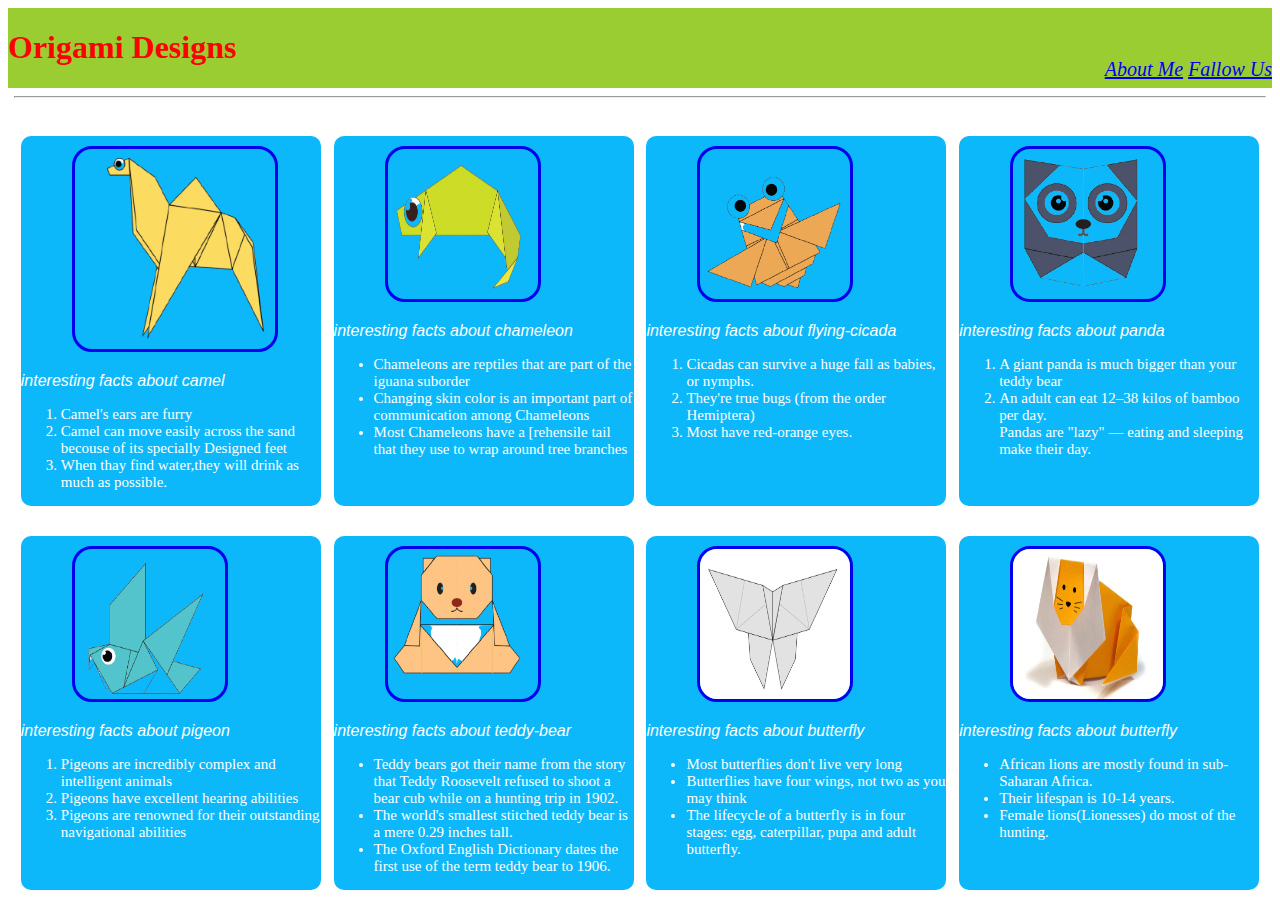
<file: index.html>
<!DOCTYPE html>
<html>
    <head>
<title>Origami Designs</title>

<link rel="stylesheet"
type="text/css"
 href=" style.css">

    </head>
   



    <body>
<div class="header">
    <h1>Origami Designs</h1>        
<div class="menu">

    <a href="aboutMe.html"><i>About Me</i></a>
    <a href="fallowus.html"><i>Fallow Us</i></a>

</div>    
</div>

<hr width=1250px > 
 <div class="grid">
<div class="bodyimg">
   <a href="http://origami.me/camel/">
    <img src="camel.png"width=200 height=200></a>
        <p><i>interesting facts about camel </i></p>
  <div class="fact">
        <ol>
          <li>Camel's ears are furry</li>
          <li>Camel can move easily across the sand becouse of its specially Designed feet </li>
          <li>When thay find water,they will drink as much as possible. </li>
     
     
        </ol>
    </div>
</div>
        <div class="bodyimg">
      
 <a href="http://origami.me/chameleon/">
    <img src="chameleon.png"width=150 height=150></a>
        <p><i>interesting facts about chameleon  </i></p>
        <div class="fact">
        <ul>
<li>Chameleons are reptiles that are part of the iguana suborder</li>
<li>Changing skin color is an important part of communication among Chameleons</li>
<li>Most Chameleons have a [rehensile tail that they use to wrap around tree branches </li>
 </ul>
</div>
</div>
        <div class="bodyimg">

        <a href="http://origami.me/flying-cicada/">
            <img src="flyingcicada.png"width=150 height=150></a>
        <p><I>interesting facts about  flying-cicada </I> </p>
        <div class="fact">

        <ol>
           <li> Cicadas can survive a huge fall as babies, or nymphs.</li>
      <li>They're true bugs (from the order Hemiptera)</li>
      <li> Most have red-orange eyes.</li>
      
        </ol>
    </div>
</div>
   
        <div class="bodyimg">
        <a href="http://origami.me/panda/">
            <img src="panda.png"width=150 height=150></a>
        <p><i>interesting facts about panda </i></p>
        <div class="fact">

        <ol> 
     <li>A giant panda is much bigger than your teddy bear</li>
    <li>An adult can eat 12–38 kilos of bamboo per day.</li>
    </li>Pandas are "lazy" — eating and sleeping make their day.</li>

    
    
</ol>
</div>
</div>
        <div class="bodyimg">

        <a href="http://origami.me/pigeon/">
            <img src="pigeon.png"width=150 height=150></a>
        <p><i>interesting facts about pigeon  </i> </p>
        <div class="fact">

        <ol>
<li>Pigeons are incredibly complex and intelligent animals </li>
<li>Pigeons have excellent hearing abilities </li>
<li>Pigeons are renowned for their outstanding navigational abilities</li>

</ol>

</div>
</div>
        <div class="bodyimg">

        <a href="http://origami.me/teddy-bear/">
            <img src="teddybear.png"width=150 height=150></a>
            <p><i>interesting facts about teddy-bear </i></p>

            <div class="fact">

            <ul>
<li>Teddy bears got their name from the story that Teddy Roosevelt refused to shoot a bear cub while on a hunting trip in 1902.</li>
<li>The world's smallest stitched teddy bear is a mere 0.29 inches tall.
</li>
<li>The Oxford English Dictionary dates the first use of the term teddy bear to 1906.</li>

</ul>

</div>
</div>  

<div class="bodyimg">

        <a href="http://origami.me/butterfly">
            <img src="butterfly.png"width=150 height=150></a>
        <p><i>interesting facts about butterfly </i></p>
        <div class="fact">

        <ul>
<li>Most butterflies don't live very long</li>
<li>Butterflies have four wings, not two as you may think</li>
<li>The lifecycle of a butterfly is in four stages: egg, caterpillar, pupa and adult butterfly.</li>


</ul> 
</div>
</div>
<div class="bodyimg">

    <a href="https://origami.me/lion/">
        <img src="lion.jpg"width=150 height=150></a>
    <p><i>interesting facts about butterfly </i></p>
    <div class="fact">

    <ul>
<li>African lions are mostly found in sub- Saharan Africa.</li>
<li>Their lifespan is 10-14 years.</li>
<li>Female lions(Lionesses) do most of the hunting.</li>


</ul> 
</div>
</div>



</div>








    </body>


</html>
</file>
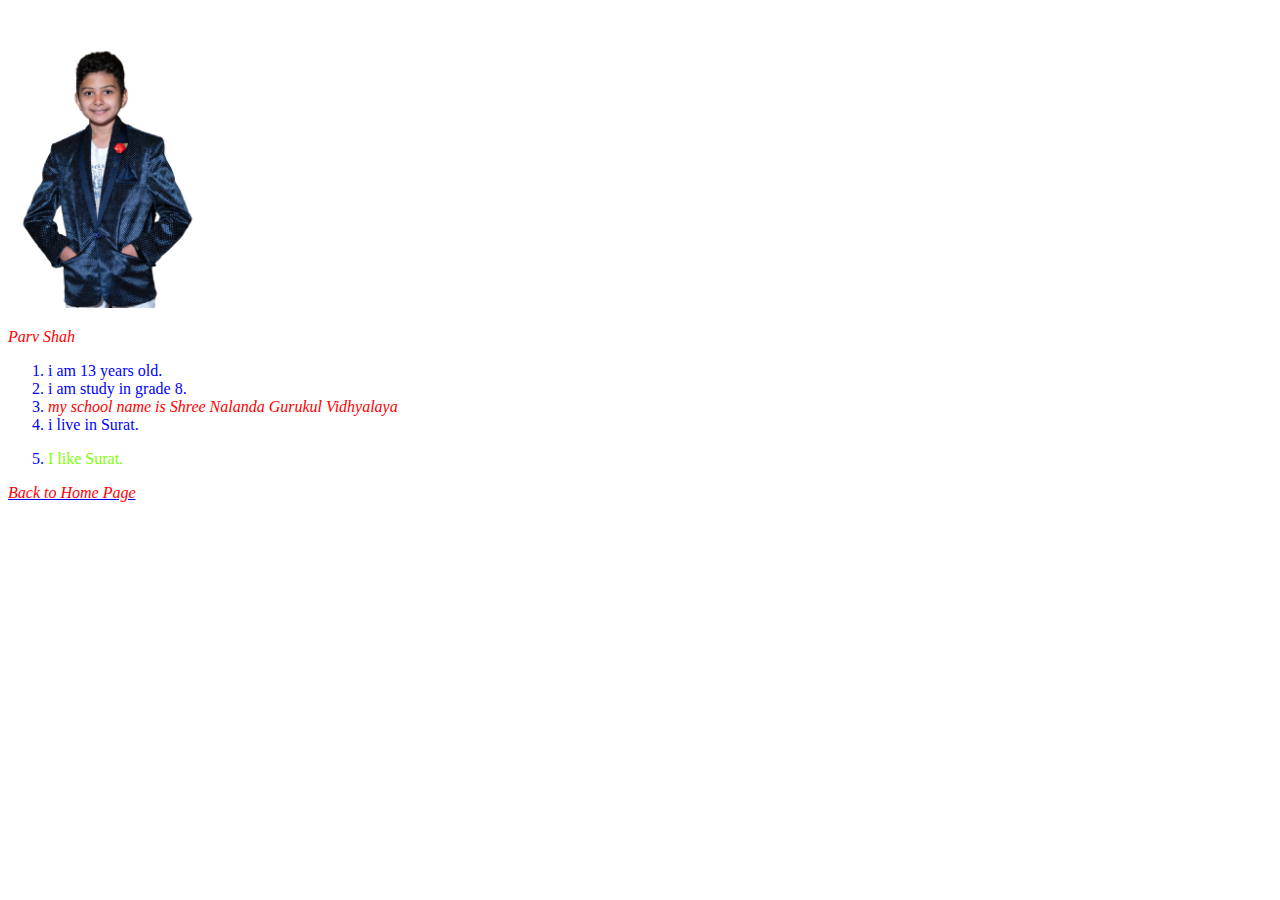
<file: aboutMe.html>
<!DOCTYPE html>
<html>
    <head>
<title>About Me </title>

<style>i{color:rgb(255, 0, 0)}
      li{color:blue}
      p{color: chartreuse}</style>
    </head>
<body>

  
    <a href="#">
        <img src="Icons/parv.png"width=200 height=300></a>
    <p><i>Parv Shah</i></p>
 <ol>   <li>i am 13 years old. </li>
    <li>i am study in grade 8. </li>
    <li><i>my school name is Shree Nalanda Gurukul Vidhyalaya</i></li>
    <li>i live in Surat.          </li>
    <li> <p>I like  Surat.         </p> </li>
    </ol>
<a href="index.html" ><i>Back to Home Page</i> </a>
</body>


</html>
</file>
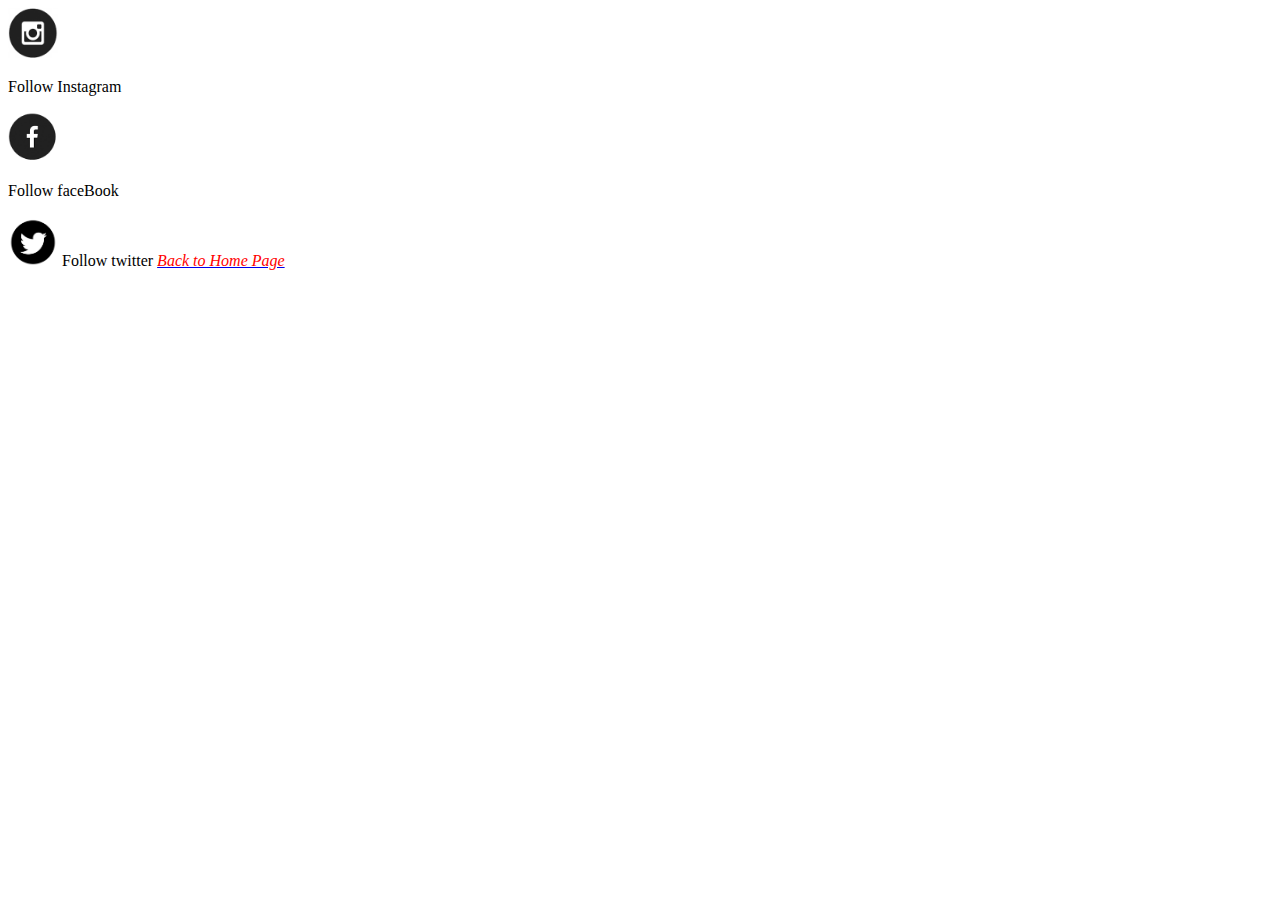
<file: fallowus.html>
<!DOCTYPE html>
<html>
    <head>
<title>Fallow Us Page</title>

<style>i{color:rgb(255, 0, 0)}</style>

    </head>
<body>

    <a href="https://www.instagram.com/origamidotme/"><img src="Icons/insta.png"  width=50 height=50></a>
<p>Follow Instagram</p>
<a href="https://www.facebook.com/OrigamiDotMe/"><img src="Icons/fb.png"  width=50 height=50></a>
<p>Follow faceBook</p>
</a><a href="https://twitter.com/origami_me"><img src="Icons/tw.png" width=50 height=50></a>
<a>Follow twitter</a>

<a href="index.html" ><i>Back to Home Page</i> </a>
</body>


</html>
</file>
<file: style.css>
h1
{
    color:rgb(255, 0, 0)
}

.header{
background-color: yellowgreen;
display: flex;
justify-content: space-between;


}
.grid
{
    display:flex;
    flex-wrap: wrap;
    justify-content: space-evenly;
    
    font-family: sans-serif;
    font-weight: 400;
    color: white;

  }

 
.bodyimg
{
    background-color: rgb(12, 183, 250);
    border-radius: 10px;
    margin-top:30px;;

}

img
{
 border: solid;   
border-radius: 20px;
margin-left: 17%;
margin-top: 10px;
}

.fact
{
    font-family: cursive;
    font-size: 15px;
    width: 300px;
}

.menu
{
margin-top: 50px;
font-size: 20px;
font-family: serif;
color: rgb(55, 0, 255);
}
</file>
